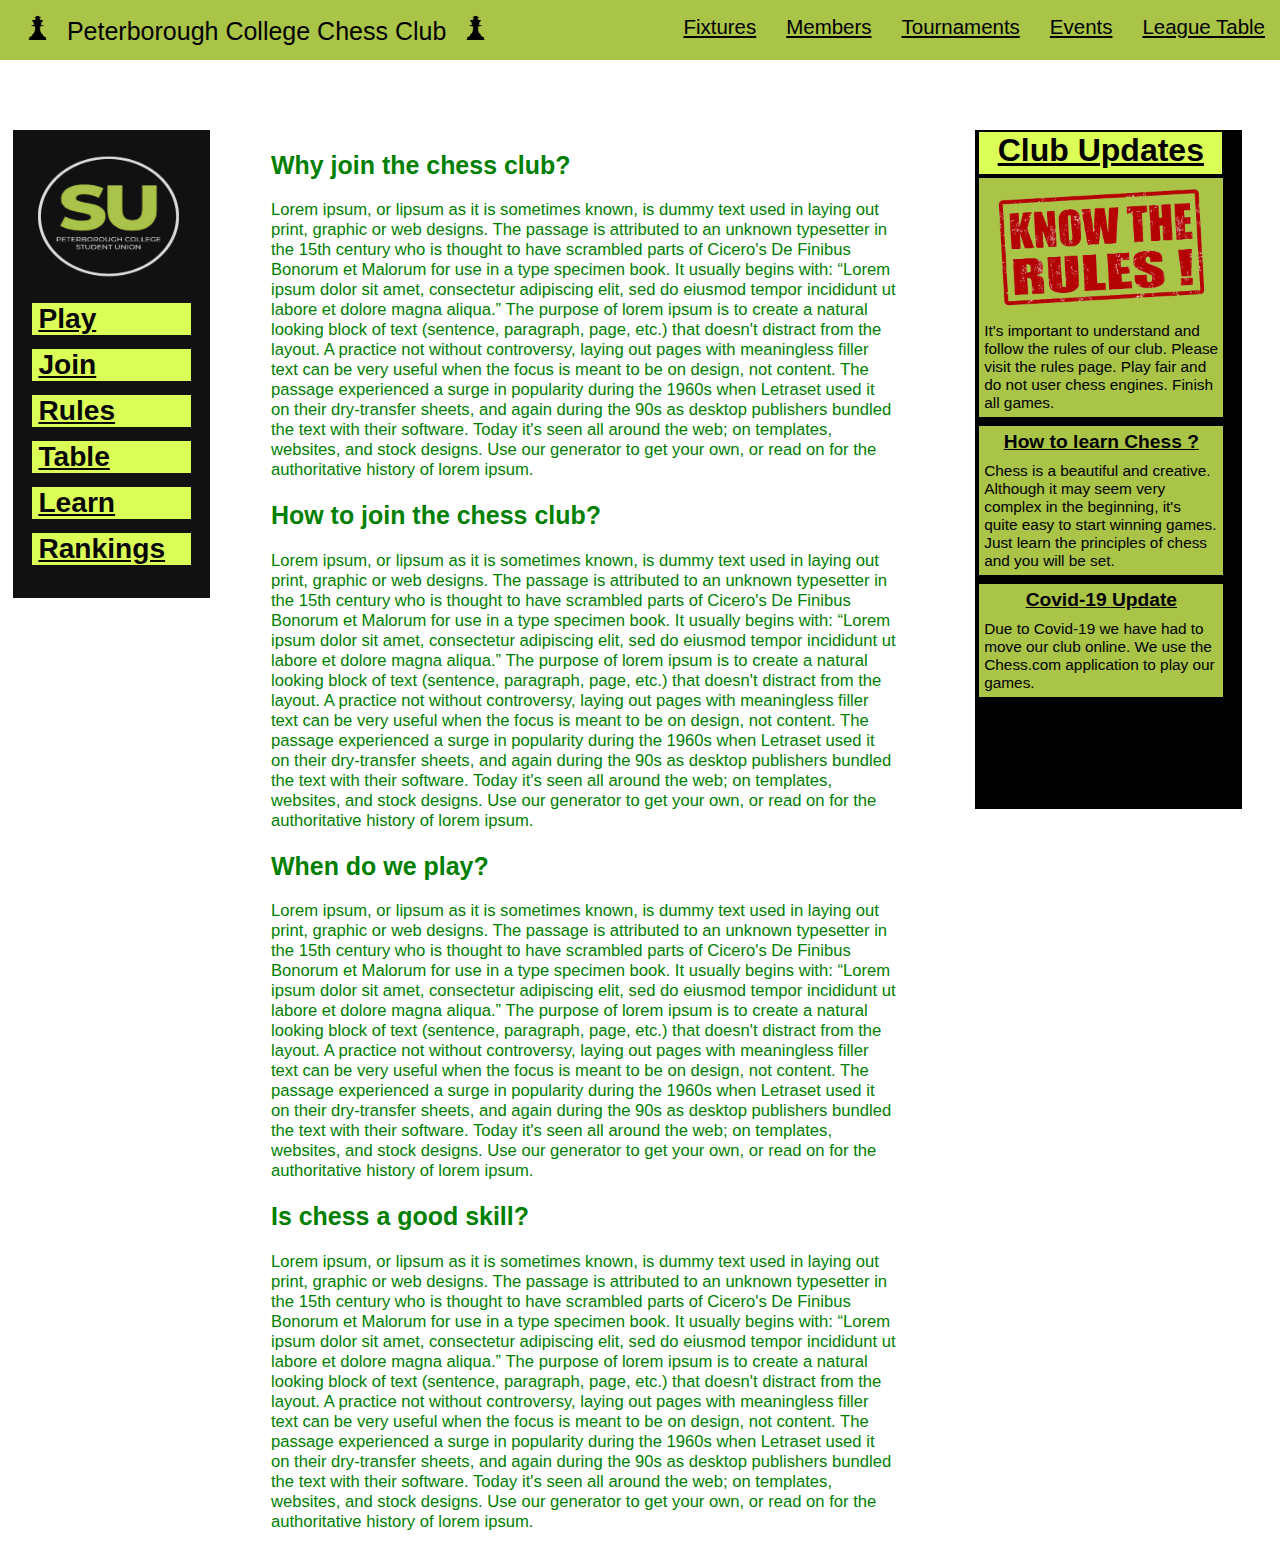
<file: html/index.html>
<!DOCTYPE html>
<html>

	<head>
	 <title> Home Page </title>
	 <link rel="stylesheet" href="../css/chessHomePage.css">
	 <link rel="shortcut icon" type="image/png" href="../Images/Brand/su_logo_transw.png">

	</head>



	<body>
		<div class="topPartContainer">

			<div class=topNavBar>
				<div id="clubName">
					<p1> <img src="../Images/king_piece.png" class="kingPieceLogo"> Peterborough College Chess Club <img src="../Images/king_piece.png" class="kingPieceLogo"> </h3>
				</div>
				<div class="topNavBarLinks">
					<a href="league_table.html">League Table</a>
					<a href="#">Events</a>
					<a href="#">Tournaments</a>
					<a href="#">Members</a>
					<a href="#">Fixtures</a>
				</div>
			</div>


		</div>

		
		<div id="contentContainer">

			<div class="updates">
					<!-- <div class=snippet >
						<div class="snippetTitle">Heading hear</div>

						<div class="snippetText"> Snippet text here</div>
					</div> -->

				<h2 id=updatesTitle><u>Club Updates</u></h2>

				<div class=snippet >
					<img src="../Images/newsContent/rules.png">

					<p4 class="snippetText"> It's important to understand and follow the <b></b>rules of our club. Please visit the rules page. Play fair and do not user chess engines. Finish all games.</p4>
				</div>


				<div class=snippet >
					<div class="snippetTitle">How to learn Chess ?</div>

					<div class="snippetText"> Chess is a beautiful and creative. Although it may seem very complex in the beginning, it's quite easy to start winning games. Just learn the principles of chess and you will be set.</div>
				</div>

				<div class=snippet >
					<div class="snippetTitle">Covid-19 Update</div>

					<div class="snippetText"> Due to Covid-19 we have had to move our club online. We use the Chess.com application to play our games.</div>
				</div>


			</div>

			<div class="sideNavBarContainer">
				<div class="sideNavBar">
					<a href="index.html">
						<div id="suLogoContainer">
							<img src="../Images/su_logo_transw.png" id="su_logo" title="Click to go home page">
						</div>
						
						
					</a>
					<div class="sideMenuButton"><a href="#">Play</a></div>
					<div class="sideMenuButton"></a><a href="join.html">Join</a></div>
					<div class="sideMenuButton"></a><a href="rules.html">Rules</a></div>
					<div class="sideMenuButton"></a><a href="league_table.html">Table</a></div>
					<div class="sideMenuButton"></a><a href="learn.html">Learn</a></div>
					<div class="sideMenuButton"></a><a href="#">Rankings</a></div>
				</div>
			</div>

			<div class="homeMainText">
				<div class="contentParagraph">
					<p4>
						<h2>Why join the chess club?</h2>

						Lorem ipsum, or lipsum as it is sometimes known, is dummy text used in laying out print, graphic or web designs. The passage is attributed to an unknown typesetter in the 15th century who is thought to have scrambled parts of Cicero's De Finibus Bonorum et Malorum for use in a type specimen book. It usually begins with:
						“Lorem ipsum dolor sit amet, consectetur adipiscing elit, sed do eiusmod tempor incididunt ut labore et dolore magna aliqua.”
						The purpose of lorem ipsum is to create a natural looking block of text (sentence, paragraph, page, etc.) that doesn't distract from the layout. A practice not without controversy, laying out pages with meaningless filler text can be very useful when the focus is meant to be on design, not content.
						The passage experienced a surge in popularity during the 1960s when Letraset used it on their dry-transfer sheets, and again during the 90s as desktop publishers bundled the text with their software. Today it's seen all around the web; on templates, websites, and stock designs. Use our generator to get your own, or read on for the authoritative history of lorem ipsum.
					</p4>
				</div>

				<div class="contentParagraph">
					<p4>
						<h2>How to join the chess club?</h2>
						Lorem ipsum, or lipsum as it is sometimes known, is dummy text used in laying out print, graphic or web designs. The passage is attributed to an unknown typesetter in the 15th century who is thought to have scrambled parts of Cicero's De Finibus Bonorum et Malorum for use in a type specimen book. It usually begins with:
						“Lorem ipsum dolor sit amet, consectetur adipiscing elit, sed do eiusmod tempor incididunt ut labore et dolore magna aliqua.”
						The purpose of lorem ipsum is to create a natural looking block of text (sentence, paragraph, page, etc.) that doesn't distract from the layout. A practice not without controversy, laying out pages with meaningless filler text can be very useful when the focus is meant to be on design, not content.
						The passage experienced a surge in popularity during the 1960s when Letraset used it on their dry-transfer sheets, and again during the 90s as desktop publishers bundled the text with their software. Today it's seen all around the web; on templates, websites, and stock designs. Use our generator to get your own, or read on for the authoritative history of lorem ipsum.
					</p4>
				</div>

				<div class="contentParagraph">
					<p4>
						<h2>When do we play?</h2>
						Lorem ipsum, or lipsum as it is sometimes known, is dummy text used in laying out print, graphic or web designs. The passage is attributed to an unknown typesetter in the 15th century who is thought to have scrambled parts of Cicero's De Finibus Bonorum et Malorum for use in a type specimen book. It usually begins with:
						“Lorem ipsum dolor sit amet, consectetur adipiscing elit, sed do eiusmod tempor incididunt ut labore et dolore magna aliqua.”
						The purpose of lorem ipsum is to create a natural looking block of text (sentence, paragraph, page, etc.) that doesn't distract from the layout. A practice not without controversy, laying out pages with meaningless filler text can be very useful when the focus is meant to be on design, not content.
						The passage experienced a surge in popularity during the 1960s when Letraset used it on their dry-transfer sheets, and again during the 90s as desktop publishers bundled the text with their software. Today it's seen all around the web; on templates, websites, and stock designs. Use our generator to get your own, or read on for the authoritative history of lorem ipsum.
					</p4>
				</div>

				<div class="contentParagraph">
					<p4>
						<h2>Is chess a good skill?</h2>
						Lorem ipsum, or lipsum as it is sometimes known, is dummy text used in laying out print, graphic or web designs. The passage is attributed to an unknown typesetter in the 15th century who is thought to have scrambled parts of Cicero's De Finibus Bonorum et Malorum for use in a type specimen book. It usually begins with:
						“Lorem ipsum dolor sit amet, consectetur adipiscing elit, sed do eiusmod tempor incididunt ut labore et dolore magna aliqua.”
						The purpose of lorem ipsum is to create a natural looking block of text (sentence, paragraph, page, etc.) that doesn't distract from the layout. A practice not without controversy, laying out pages with meaningless filler text can be very useful when the focus is meant to be on design, not content.
						The passage experienced a surge in popularity during the 1960s when Letraset used it on their dry-transfer sheets, and again during the 90s as desktop publishers bundled the text with their software. Today it's seen all around the web; on templates, websites, and stock designs. Use our generator to get your own, or read on for the authoritative history of lorem ipsum.
					</p4>
				</div>
			</div>

	</body>

</html>
</file>
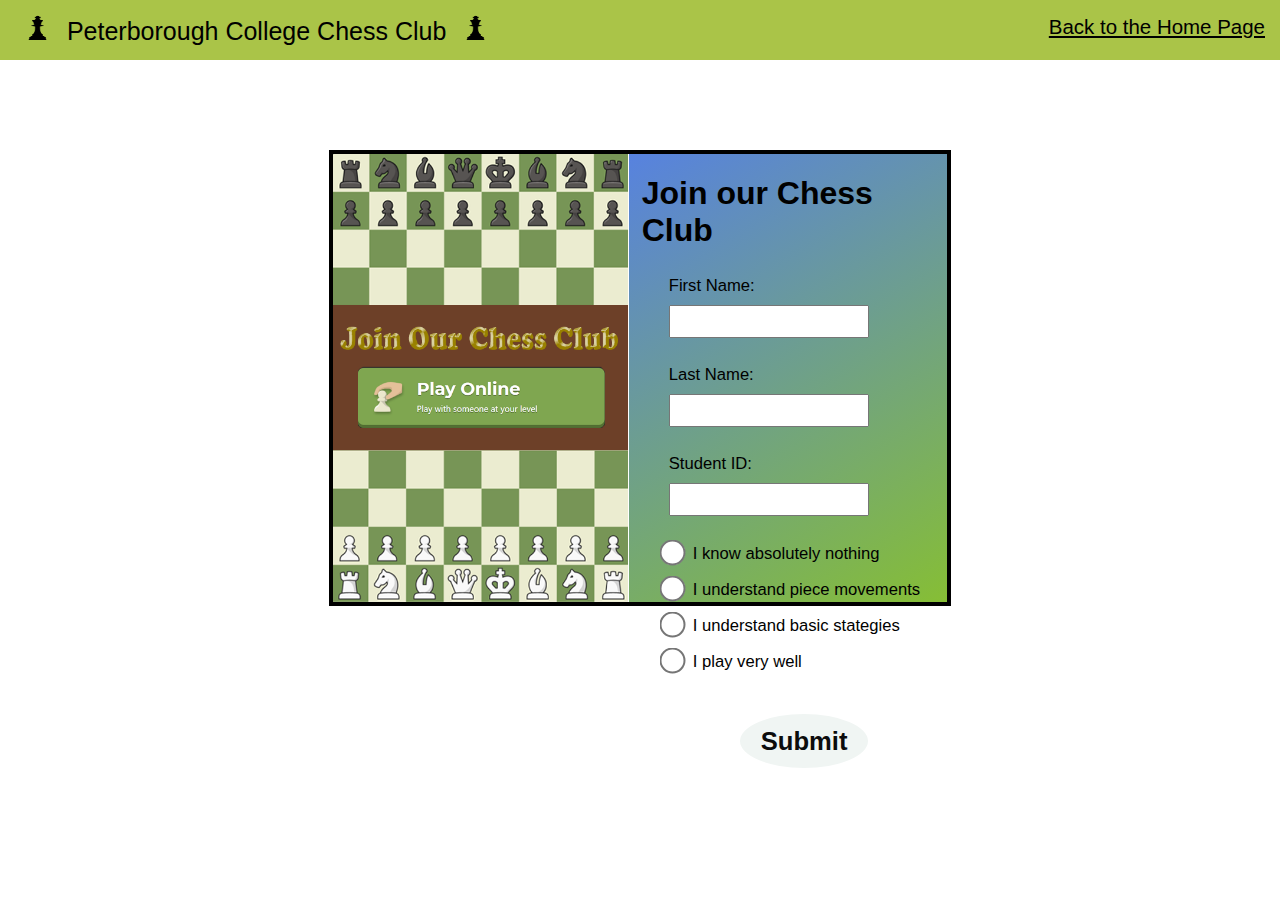
<file: html/join.html>
<!DOCTYPE html>
<html lang="en">
<head>
    <meta charset="UTF-8">
    <meta http-equiv="X-UA-Compatible" content="IE=edge">
    <meta name="viewport" content="width=device-width, initial-scale=1.0">
    <title>Join Chess Club</title>

    <link rel="stylesheet" href="../css/join.css">
    <link rel="stylesheet" href="../css/chessHomePage.css">
    <link rel="shortcut icon" type="image/png" href="../Images/Brand/su_logo_transw.png">
</head>

<body>
    <div class=topNavBar>
        <div id="clubName">
            <p1> <img src="../Images/king_piece.png" class="kingPieceLogo"> Peterborough College Chess Club <img src="../Images/king_piece.png" class="kingPieceLogo"> </h3>
        </div>
        <div class="topNavBarLinks">
            <a href="index.html">Back to the Home Page</a>
        
        </div>
    </div>
    <div id="formContainter">
        <div id="imageBanner">
            <img src="../Images/joinBannerImage.png">
        </div>

        <div id="form">
    
            <div id="formContent">
                <h1>Join our Chess Club</h1>

                <div class="inputSize"> 
                    <label for="firstName">First Name:</label> 
                    <br>
                    <input id="firstName" class="inputWords">
                </div>

                <div class="inputSize"> 
                    <label for="lastName">Last Name:</label> 
                    <br>
                    <input id="lastName"  class="inputWords">
                </div>

                <div class="inputSize"> 
                    <label for="studentID">Student ID:</label> 
                    <br>
                    <input id="studentID" class="inputWords" value="">
                </div>

                <div id="radioButtonsContainer">
                    <div class="input"> <input type="radio" id="level_1" name="level" value="noob">
                    <label class="radioButtonText"> I know absolutely nothing</label><br></div>

                    <div class="input"> <input type="radio" id="level_2" name="level" value="begginer">
                    <label class="radioButtonText"> I understand piece movements</label><br></div>

                    <div class="input"> <input type="radio" id="level_3" name="level" value="intermidiate">
                    <label class="radioButtonText"> I understand basic stategies</label><br></div>

                    <div class="input"> <input type="radio" id="level_4" name="level" value="experienced">
                    <label class="radioButtonText"> I play very well </label></div>

                    <div id="submitBoxContainer">
                        <input type="submit" value="Submit" id="submitButton">
                    </div>
                </div>

            </div>
        </div>
    </div>
</body>
</html>
</file>
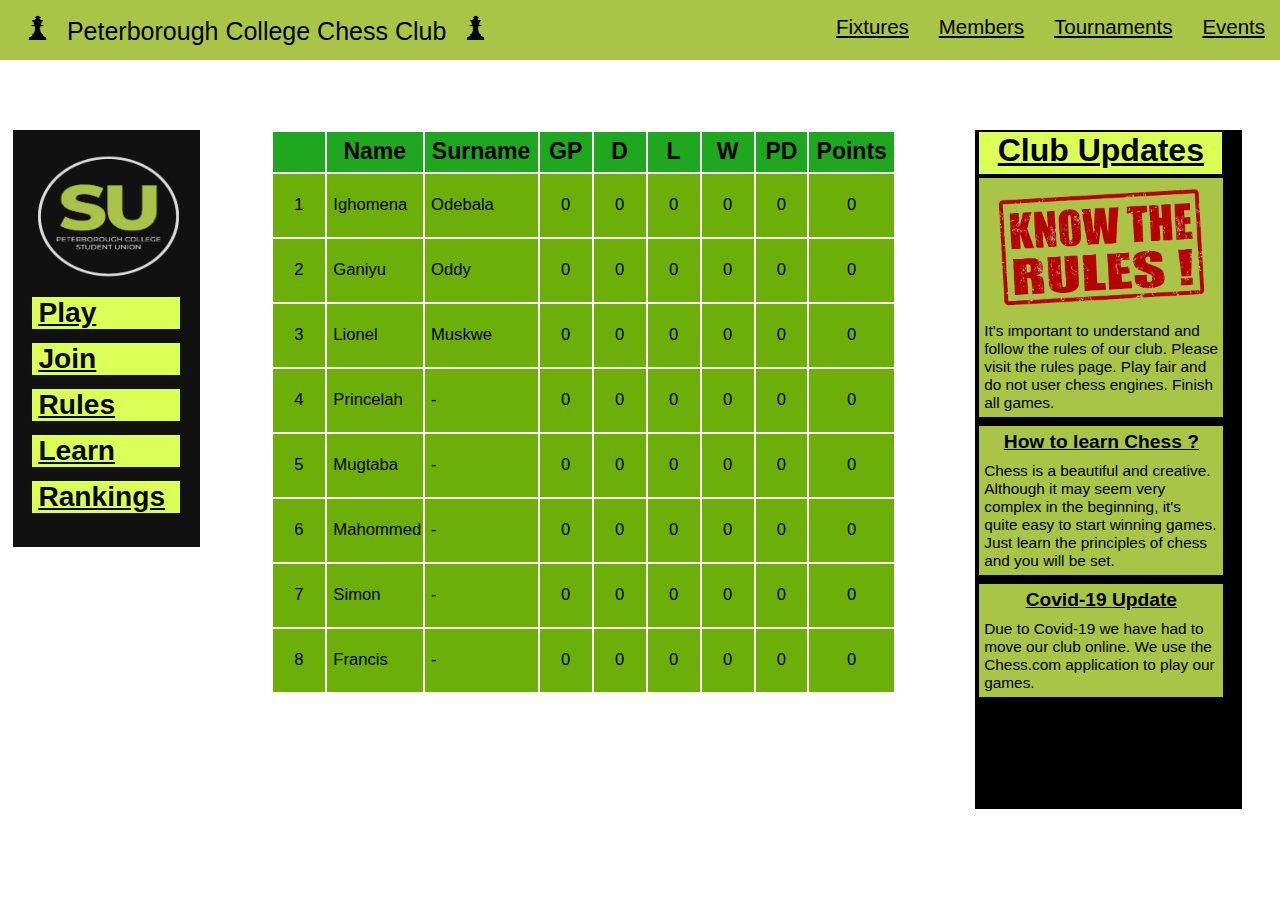
<file: html/league_table.html>
<!DOCTYPE html>
<html>

	<head>
	 <title> Club Table </title>
	 <link rel="stylesheet" href="../css/chessHomePage.css">
	 <link rel="shortcut icon" type="image/png" href="../Images/Brand/su_logo_transw.png">

	</head>



	<body>
		<div class="topPartContainer">

			<div class=topNavBar>
				<div id="clubName">
					<p1> <img src="../Images/king_piece.png" class="kingPieceLogo"> Peterborough College Chess Club <img src="../Images/king_piece.png" class="kingPieceLogo"> </h3>
				</div>
				<div class="topNavBarLinks">
					<a href="#">Events</a>
					<a href="#">Tournaments</a>
					<a href="#">Members</a>
					<a href="#">Fixtures</a>
				</div>
			</div>

		</div>

		
		<div id="contentContainer">

			<div class="updates">
					<!-- <div class=snippet >
						<div class="snippetTitle">Heading hear</div>

						<div class="snippetText"> Snippet text here</div>
					</div> -->

				<h2 id=updatesTitle><u>Club Updates</u></h2>

				<div class=snippet >
					<img src="../Images/newsContent/rules.png">

					<p4 class="snippetText"> It's important to understand and follow the <b></b>rules of our club. Please visit the rules page. Play fair and do not user chess engines. Finish all games.</p4>
				</div>


				<div class=snippet >
					<div class="snippetTitle">How to learn Chess ?</div>

					<div class="snippetText"> Chess is a beautiful and creative. Although it may seem very complex in the beginning, it's quite easy to start winning games. Just learn the principles of chess and you will be set.</div>
				</div>

				<div class=snippet >
					<div class="snippetTitle">Covid-19 Update</div>

					<div class="snippetText"> Due to Covid-19 we have had to move our club online. We use the Chess.com application to play our games.</div>
				</div>

			</div>

			<div class="sideNavBarContainer">
				<div class="sideNavBar">
					<a href="index.html">
						<img src="../Images/su_logo_transw.png" id="su_logo">
					</a>
					<div class="sideMenuButton"><a href="#">Play</a></div>
					<div class="sideMenuButton"></a><a href="join.html">Join</a></div>
					<div class="sideMenuButton"></a><a href="rules.html">Rules</a></div>
					<div class="sideMenuButton"></a><a href="learn.html">Learn</a></div>
					<div class="sideMenuButton"></a><a href="#">Rankings</a></div>
				</div>
			</div>

			<div class="homeMainText">
				<div class="contentParagraph">
					<table id="leagueTable">
						<tr>
							<th class="topLeftEmptyBox"> </th>
							<th> Name </th>
							<th> Surname </th>
							<th> GP </th>
							<th> D</th>
							<th> L </th>
							<th> W</th>
							<th title="Point Difference"> PD </th>
							<th> Points</th>
						</tr>

						<tr>
							<td class="tablePosition"> 1 </td>
							<td class="tableFirstName"> Ighomena </td>
							<td class="tableLastName"> Odebala </td>
							<td> 0  </td>
							<td> 0  </td>
							<td> 0  </td>
							<td> 0  </td>
							<td> 0  </td>
							<td> 0  </td>
						</tr>
							<td class="tablePosition"> 2 </td>
							<td class="tableFirstName"> Ganiyu </td>
							<td class="tableLastName"> Oddy </td>
							<td> 0  </td>
							<td> 0  </td>
							<td> 0  </td>
							<td> 0  </td>
							<td> 0  </td>
							<td> 0  </td>
						</tr>
						<tr>
							<td class="tablePosition"> 3 </td>
							<td class="tableFirstName"> Lionel </td>
							<td class="tableLastName"> Muskwe </td>
							<td> 0  </td>
							<td> 0  </td>
							<td> 0  </td>
							<td> 0  </td>
							<td> 0  </td>
							<td> 0  </td>
						</tr>
						<tr >
							<td class="tablePosition"> 4 </td>
							<td class="tableFirstName"> Princelah </td>
							<td class="tableLastName"> - </td>
							<td> 0  </td>
							<td> 0  </td>
							<td> 0  </td>
							<td> 0  </td>
							<td> 0  </td>
							<td> 0  </td>
						</tr>
						<tr >
							<td class="tablePosition"> 5 </td>
							<td class="tableFirstName"> Mugtaba </td>
							<td class="tableLastName"> - </td>
							<td> 0  </td>
							<td> 0  </td>
							<td> 0  </td>
							<td> 0  </td>
							<td> 0  </td>
							<td> 0  </td>
						</tr>
						<tr >
							<td class="tablePosition"> 6 </td>
							<td class="tableFirstName"> Mahommed </td>
							<td class="tableLastName"> - </td>
							<td> 0  </td>
							<td> 0  </td>
							<td> 0  </td>
							<td> 0  </td>
							<td> 0  </td>
							<td> 0  </td>
						</tr>
						<tr>
							<td class="tablePosition"> 7 </td>
							<td class="tableFirstName"> Simon </td>
							<td class="tableLastName"> - </td>
							<td> 0  </td>
							<td> 0  </td>
							<td> 0  </td>
							<td> 0  </td>
							<td> 0  </td>
							<td> 0  </td>
						</tr>
						<tr >
							<td class="tablePosition"> 8 </td>
							<td class="tableFirstName"> Francis </td>
							<td class="tableLastName"> - </td>
							<td> 0  </td>
							<td> 0  </td>
							<td> 0  </td>
							<td> 0  </td>
							<td> 0  </td>
							<td> 0  </td>
						</tr>
					</table>
				</div>


			</div>

			



		</div>

	</body>

</html>
</file>
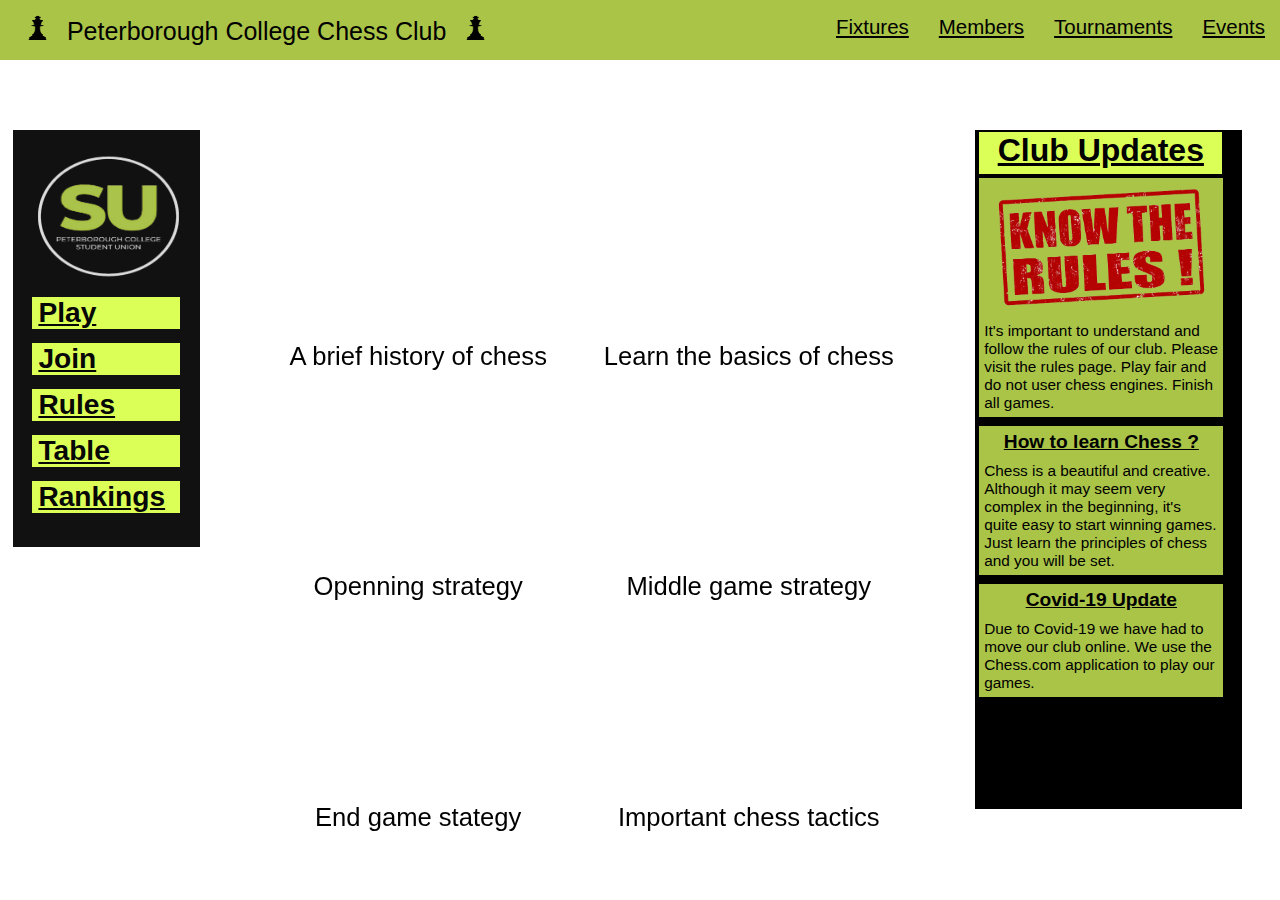
<file: html/learn.html>
<!DOCTYPE html>
<html>

	<head>
	 <title> Learn Chess </title>
	 <link rel="stylesheet" href="../css/chessHomePage.css">
	 <link rel="shortcut icon" type="image/png" href="../Images/Brand/su_logo_transw.png">

	</head>



	<body>
		<div class="topPartContainer">

			<div class=topNavBar>
				<div id="clubName">
					<p1> <img src="../Images/king_piece.png" class="kingPieceLogo"> Peterborough College Chess Club <img src="../Images/king_piece.png" class="kingPieceLogo"> </h3>
				</div>
				<div class="topNavBarLinks">
					<a href="#">Events</a>
					<a href="#">Tournaments</a>
					<a href="#">Members</a>
					<a href="#">Fixtures</a>
				</div>
			</div>

		</div>

		
		<div id="contentContainer">

			<div class="updates">
					<!-- <div class=snippet >
						<div class="snippetTitle">Heading hear</div>

						<div class="snippetText"> Snippet text here</div>
					</div> -->

				<h2 id=updatesTitle><u>Club Updates</u></h2>

				<div class=snippet >
					<img src="../Images/newsContent/rules.png">

					<p4 class="snippetText"> It's important to understand and follow the <b></b>rules of our club. Please visit the rules page. Play fair and do not user chess engines. Finish all games.</p4>
				</div>


				<div class=snippet >
					<div class="snippetTitle">How to learn Chess ?</div>

					<div class="snippetText"> Chess is a beautiful and creative. Although it may seem very complex in the beginning, it's quite easy to start winning games. Just learn the principles of chess and you will be set.</div>
				</div>

				<div class=snippet >
					<div class="snippetTitle">Covid-19 Update</div>

					<div class="snippetText"> Due to Covid-19 we have had to move our club online. We use the Chess.com application to play our games.</div>
				</div>

			</div>

			<div class="sideNavBarContainer">
				<div class="sideNavBar">
					<a href="index.html">
						<img src="../Images/su_logo_transw.png" id="su_logo">
					</a>
					<div class="sideMenuButton"><a href="#">Play</a></div>
					<div class="sideMenuButton"></a><a href="join.html">Join</a></div>
					<div class="sideMenuButton"></a><a href="rules.html">Rules</a></div>
					<div class="sideMenuButton"></a><a href="league_table.html">Table</a></div>
					<div class="sideMenuButton"></a><a href="#">Rankings</a></div>
				</div>
			</div>

			<div class="homeMainText">
				<div class="contentParagraph">
					<div class="practiceVideoContainer">

						<div class="videoPlaceHolderLeft">
							<iframe class="chessVideo" width="560" height="315" src="https://www.youtube.com/embed/YeB-1F-UKO0" frameborder="0" allow="accelerometer; autoplay; clipboard-write; encrypted-media; gyroscope; picture-in-picture" allowfullscreen></iframe>
							<div class="videoText">A brief history of chess</div>
						</div>

						<div class="videoPlaceHolderRight">
							<iframe class="chessVideo" width="560" height="315" src="https://www.youtube.com/embed/IU6k-4rKf-g" frameborder="0" allow="accelerometer; autoplay; clipboard-write; encrypted-media; gyroscope; picture-in-picture" allowfullscreen></iframe>
							<div class="videoText">Learn the basics of chess</div>
						</div>

						<div class="videoPlaceHolderLeft">
							<iframe class="chessVideo" width="560" height="315" src="https://www.youtube.com/embed/UoFqV1lxA7Q" frameborder="0" allow="accelerometer; autoplay; clipboard-write; encrypted-media; gyroscope; picture-in-picture" allowfullscreen></iframe>
							<div class="videoText">Openning strategy</div>
						</div>

						<div class="videoPlaceHolderRight">
							<iframe class="chessVideo" width="560" height="315" src="https://www.youtube.com/embed/ioxQz3i8b-U" frameborder="0" allow="accelerometer; autoplay; clipboard-write; encrypted-media; gyroscope; picture-in-picture" allowfullscreen></iframe>
							<div class="videoText">Middle game strategy</div>
						</div>

						<div class="videoPlaceHolderLeft">
							<iframe class="chessVideo" width="560" height="315" src="https://www.youtube.com/embed/mCsc24k-Q8M" frameborder="0" allow="accelerometer; autoplay; clipboard-write; encrypted-media; gyroscope; picture-in-picture" allowfullscreen></iframe>
							<div class="videoText">End game stategy</div>
						</div>

						<div class="videoPlaceHolderRight">
							<iframe class="chessVideo" width="560" height="315" src="https://www.youtube.com/embed/E4F77emUnqQ" frameborder="0" allow="accelerometer; autoplay; clipboard-write; encrypted-media; gyroscope; picture-in-picture" allowfullscreen></iframe>
							<div class="videoText">Important chess tactics</div>
						</div>
					</div>
				</div>


			</div>

			



		</div>

	</body>

</html>
</file>
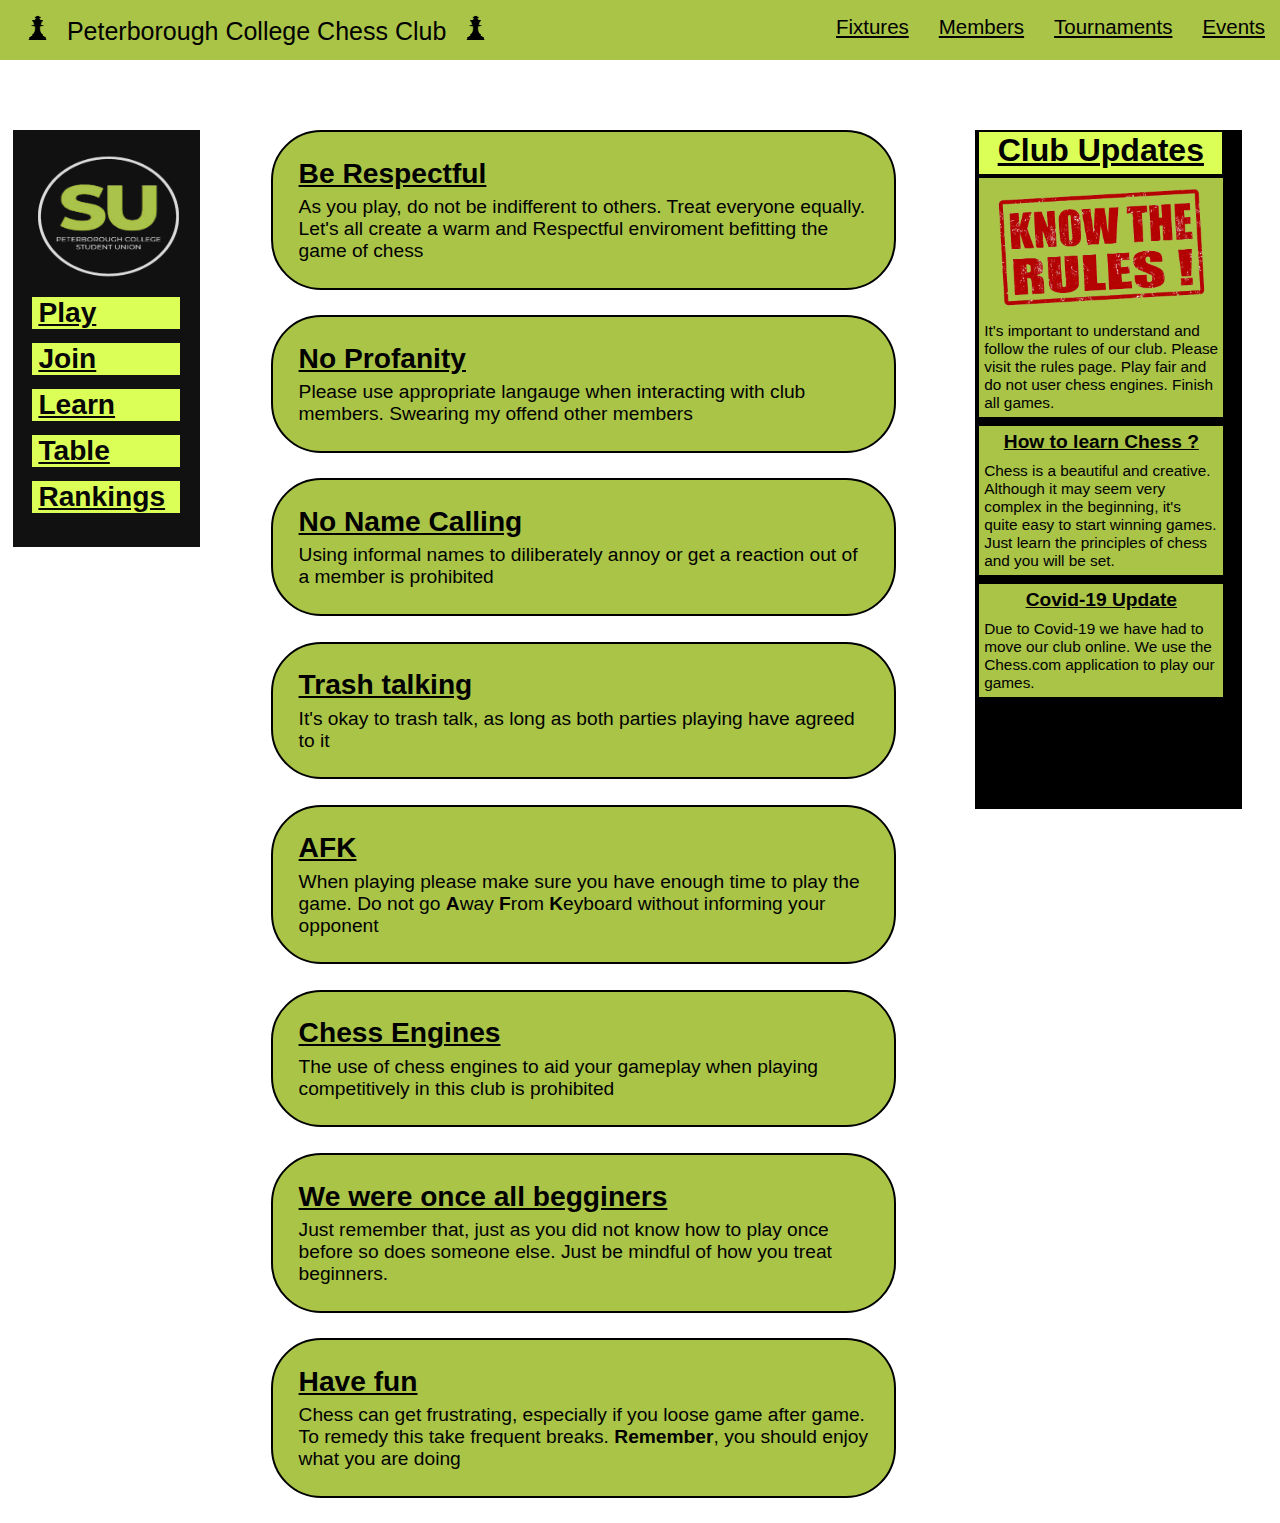
<file: html/rules.html>
<!DOCTYPE html>

<html>

	<head>
	 <title> Club Rules </title>
	 <link rel="stylesheet" href="../css/chessHomePage.css">
	 <link rel="shortcut icon" type="image/png" href="../Images/Brand/su_logo_transw.png">

	</head>



	<body>
		<div class="topPartContainer">

			<div class=topNavBar>
				<div id="clubName">
					<p1> <img src="../Images/king_piece.png" class="kingPieceLogo"> Peterborough College Chess Club <img src="../Images/king_piece.png" class="kingPieceLogo"> </h3>
				</div>
				<div class="topNavBarLinks">
					<a href="#">Events</a>
					<a href="#">Tournaments</a>
					<a href="#">Members</a>
					<a href="#">Fixtures</a>
				</div>
			</div>


		</div>

		
		<div id="contentContainer">
			<div w3-include-html="blocks.html" ></div>

			<div class="updates">
					<!-- <div class=snippet >
						<div class="snippetTitle">Heading hear</div>

						<div class="snippetText"> Snippet text here</div>
					</div> -->

				<h2 id=updatesTitle><u>Club Updates</u></h2>

				<div class=snippet >
					<img src="../Images/newsContent/rules.png">

					<p4 class="snippetText"> It's important to understand and follow the <b></b>rules of our club. Please visit the rules page. Play fair and do not user chess engines. Finish all games.</p4>
				</div>


				<div class=snippet >
					<div class="snippetTitle">How to learn Chess ?</div>

					<div class="snippetText"> Chess is a beautiful and creative. Although it may seem very complex in the beginning, it's quite easy to start winning games. Just learn the principles of chess and you will be set.</div>
				</div>

				<div class=snippet >
					<div class="snippetTitle">Covid-19 Update</div>

					<div class="snippetText"> Due to Covid-19 we have had to move our club online. We use the Chess.com application to play our games.</div>
				</div>


			</div>

			<div class="sideNavBarContainer">
				<div class="sideNavBar">
					<a href="index.html">
						<img src="../Images/su_logo_transw.png" id="su_logo">
					</a>
					<div class="sideMenuButton"><a href="#">Play</a></div>
					<div class="sideMenuButton"></a><a href="join.html">Join</a></div>
					<div class="sideMenuButton"></a><a href="learn.html">Learn</a></div>
					<div class="sideMenuButton"></a><a href="league_table.html">Table</a></div>
					<div class="sideMenuButton"></a><a href="#">Rankings</a></div>
				</div>
			</div>

			<div class="homeMainText">
				<div class="contentParagraph">
					<div id="allRulesContainer">
						<div class="singleRuleContainer">
							<div class="singleRuleHeading">
								Be Respectful
							</div>
							<div class="singleRuleText">
								As you play, do not be indifferent to others. Treat everyone equally. Let's all create a warm and Respectful enviroment befitting the game of chess
							</div>
						</div>
						<div class="singleRuleContainer">
							<div class="singleRuleHeading">
								No Profanity
							</div>
							<div class="singleRuleText">
								Please use appropriate langauge when interacting with club members. Swearing my offend other members
							</div>
						</div>
						<div class="singleRuleContainer">
							<div class="singleRuleHeading">
								No Name Calling
							</div>
							<div class="singleRuleText">
								Using informal names to diliberately annoy or get a reaction out of a member is prohibited
							</div>
						</div>
						<div class="singleRuleContainer">
							<div class="singleRuleHeading">
								Trash talking
							</div>
							<div class="singleRuleText">
								It's okay to trash talk, as long as both parties playing have agreed to it
							</div>
						</div>
						<div class="singleRuleContainer">
							<div class="singleRuleHeading">
								AFK
							</div>
							<div class="singleRuleText">
								When playing please make sure you have enough time to play the game. Do not go <b>A</b>way <b>F</b>rom <b>	K</b>eyboard without informing your opponent
							</div>
						</div>
						<div class="singleRuleContainer">
							<div class="singleRuleHeading">
								Chess Engines
							</div>
							<div class="singleRuleText">
								The use of chess engines to aid your gameplay when playing competitively in this club is prohibited
							</div>
						</div>
						<div class="singleRuleContainer">
							<div class="singleRuleHeading">
								We were once all begginers
							</div>
							<div class="singleRuleText">
								Just remember that, just as you did not know how to play once before so does someone else. Just be mindful of how you treat beginners.
							</div>
						</div>
						<div class="singleRuleContainer">
							<div class="singleRuleHeading">
								Have fun
							</div>
							<div class="singleRuleText">
								Chess can get frustrating, especially if you loose game after game. To remedy this take frequent breaks. <b>Remember</b>, you should enjoy what you are doing
							</div>
						</div>
					</div>
				</div>


			</div>

			



		</div>

	</body>

</html>
</file>
<file: css/chessHomePage.css>
body {
	padding: 0;
	margin: 0;

	font-family: sans-serif;
}


.topPartContainer {
	position:fixed;
	height: 120px;
	width: 100%;
	z-index: 1;
}

.kingPieceLogo {

	width: 45px;
	height:25px;
}

#clubName {						/* working on    */
	float: left;
	color : solid black;

	font-size: 25px;
	font-family: sans-serif;
	padding: 15px;
}

#currentChampionBox {
	float:right;
	display: block;
	position: relative;
	width:30vw;
	height: 38px;
	/*margin: 0 auto;*/
	align-content: center;
	background-color: #7b8284;
	margin-top: 5px;
	padding: 0px;

	z-index: 1;
}

#currentChampionBox h2 {
	margin-top: 2px;
	padding: 2px;
	text-align: center;
	font-size: 2vw;
}

#championName {
	color: white;
}



.topNavBar {
	background-color:#AAC448 ;
	position:relative;
	height: 60px;
	width: 100%;
	z-index: 1;
}



.topNavBarLinks {        /* working on    */
	font-size: 20px;
	width: 50%;
	float:right;

}


.topNavBarLinks a {
	float: right;
	display: block;
	padding: 15px;
	color: black;
	font-size: 1.6vw;
}

.topNavBarLinks a:hover {
	color: #ffffff;
	text-decoration: underline;
}

 /* [SECTION] Side Navigation bar styling below  */

.sideNavBarContainer {
	position: fixed;
	margin-left: 1vw;
	/* margin-top: -9vh; */

}

.sideNavBar {
	margin-top: 0px;
	height: 100%;
	width: 80%;
	position: relative;
	background-color: #111;

	top: 0;
	left: 0;
	padding:1.5vw;
	float: left;
}

.sideMenuButton {
	margin-bottom :1.1vw;
	background-color: #DBFF57;
}

.sideNavBar a {
	font-size: 2.2vw;
	color: #060706;
	display: block;
	border: 2px white;
	margin-left: 0.5vw;
	font-weight: bold;
}

.sideNavBar a:hover{
	color: #C6403E;
}

#suLogoContainer {
	width: 12vw;
	height: 12vw;
}

#su_logo {
	width: 11vw;
	height: 11vw;
}


#su_logo:hover {
	border : 0.2vw solid black;
	/* border-color: red; */
}


#contentContainer {
	float: left;
	width: 100%;
	margin-top:130px;
	margin-right: 0px;

}

 /* [SECTION] Paragraph text styling below  */
.homeMainText{
	margin: auto;
	margin-left: 20%;
	
	width:50%;

	
	/* float: left; */
	/* left: 15%; */
}

.contentParagraph {
	font-size: 1.3vw;
	color:green;
	margin-bottom: 20px;
	padding-left: 15px;

}

 /* [SECTION] Updates styling below  */
.updates {
	position: fixed;
	right: 0;
	width: 20.5vw;
	height: 75vh;

	overflow: hidden;
	overflow-y: scroll;
	
	border-left: 1px solid black;
	margin-left: 4px;
	margin-right: 3vw;

	background-color: black;
	border: 2px solid black;

	float:right;
}

#updatesTitle {
	margin:0px;
	width: 19vw;
	margin-bottom: 0.5vh;
	margin-left: 2px;
	padding-bottom: 0.5vh;
	text-align: center;
	color: black;
	
	font-weight: bold;
	font-size: 2.5vw;
	opacity: 1;
	

	border: 1px  black;
	background-color:#dbff57;
}

.snippet {
	display: block;
	margin: auto;
	padding: 5px;
	margin-bottom: 1vh;
	margin-left: 2px;
	width: 18.3vw;
	background-color: #AAC448;

	color: rgb(248, 245, 239);
	font-size: 2px;
	font-family: sans-serif;
}

.snippet:hover {
	background-color: #40491f;
}

.snippet:hover .snippetTitle{
	color:white;
	background-color: red;
}

.snippet:hover .snippetText{
	color: white;
}

.snippet img {
	display: block;
	width: 17vw;
	margin: auto;
	margin-bottom: 1vh;
}

.snippetTitle {
	/* position: relative; */

	margin-bottom: 1vh;
	color: black;

	font-size: 1.5vw;
	font-weight: bold;
	font-family: Arial, Helvetica, sans-serif;
	
	text-decoration: underline;
	text-align: center;

}

.snippetText {
	/* color: white; */
	color: black;
	font-size: 1.2vw;
	font-family: sans-serif;
	position: relative;
}


/* table layout below */

#leagueTable * {
	padding: 0px;
	margin: 0px;
}

#leagueTable {
	width:100%;
}

#leagueTable th {
	color: black;
	padding: 0.5vw;
	font-size: 1.8vw;

	background-color:rgb(32, 167, 32);
}

#leagueTable tr {
	background-color: green;
}

#leagueTable td {
	color: black;

	text-align: center;

	height: 7vh;
	width: 4vw;



	background-color: rgb(109, 175, 9);


	/* border-left: 0px solid black;
	border-left: 0px solid black;
	padding: 5px;
	
	width: 50px;
	margin: 0px;
	height:30px; */
}


#leagueTable .tableFirstName {
	padding-left: 0.5vw;
	text-align: left;
}

#leagueTable .tableLastName {
	padding-left: 0.5vw;
	text-align: left;
}

.topLeftEmptyBoxvtopLeftEmptyBox {
	background-color: white;


}


/* Rules page CSS */


.singleRuleContainer {
	/* margin-top: 1vw; */
	margin-bottom: 2vw;

	border: 2px solid black;
	border-radius: 50px;

	padding: 2vw;

	background-color: #AAC448;
}

.singleRuleContainer:hover {
	border: 0.3vw solid black;
}

.singleRuleHeading {
	color: black;
	font-size: 2.2vw;

	font-weight: bold;
	text-decoration: underline;

	margin-bottom: 0.5vw;

}

.singleRuleText {
	font-size: 1.5vw;
	color: black;


}

.practiceVideoContainer {
	width: 100%;
	height: 100%;

	background-color: orange;
}

.videoPlaceHolderLeft {
	width: 23vw;
	height: 15vw;
	
	margin-bottom: 3vw;

	float: left;
	

}

.videoPlaceHolderRight {
	width: 23vw;
	height: 15vw;

	margin-bottom: 3vw;

	float: right;

	
}

.chessVideo {
	width: 100%;
	height: 100%;

	display: block;
	
}

.videoText {
	font-size: 2vw;
	color: black;

	text-shadow: red;
	text-align: center;
}
</file>
<file: css/join.css>
body {
	margin: 0px;
	padding: 0px;
}

#formContainter {

	margin	: auto;
	width	: 48vw;
	height	: 35vw;
	margin-top: 10vh;

	border: 4px solid black;
}

/* [Secition] Image banner */

#imageBanner {
	float: left;
	width: 48%;
	height: 100%;
	background-color: green;
}

#imageBanner img {
	width: 100%;
	height: 100%;
}

/* [Section] Form Container */

#form {
	width: 51.8%; 
	/* margin-left: 0.4%; */
	/* interesting optimum with value [0.18 */
	height: 100%;
	float: right;
	/* border-left: 1px solid black; */
	
	/* 
	College logo Colours
	 green = #86BE35
	 blue = #2A4785
	 */

	background-image: linear-gradient(330deg,#86BE35,#5782df)
}

#formContent {
	margin-left: 1vw;
	font-family: helvetica;
}

#form label {
	font-size: 1.3vw;
}

.inputWords {
	margin-top: 1vh;
	width: 15vw;
	height: 3vh;
	font-size: 1.5vw;
}

.inputSize {
	margin: 3vh;
	margin-bottom: 3vh;
}

.input {
	width: 100%;
	height: 4vh;
}

#radioButtonsContainer {
	margin-left: 1.5vw;
}

input[type="radio"] {
	transform :scale(2);
}

input[type="radio"]:checked:after {
	background-color: red;
}

.radioButtonText {
	margin-left: 0.5vw;
}

#submitBoxContainer {
	margin: auto;
	margin-top: 3vh;
	/* padding-top: 10px; */
	width: 10vw;
	height: 6vh;

	font-size: 4vh;
	font-family: sans-serif;
	
	font-weight: bold;
}

#submitButton {
	width: 100%;
	height: 100%;

	font-size: 2vw;
	font-weight: bold;
	color: rgb(12, 12, 12);

	border-radius: 50%;
	border: 0px;

	background-color: #f0f5f3;
}

#submitButton:hover {
	background-color: #1DCC96;
	color: white;
	font-weight: bold;
}
</file>
